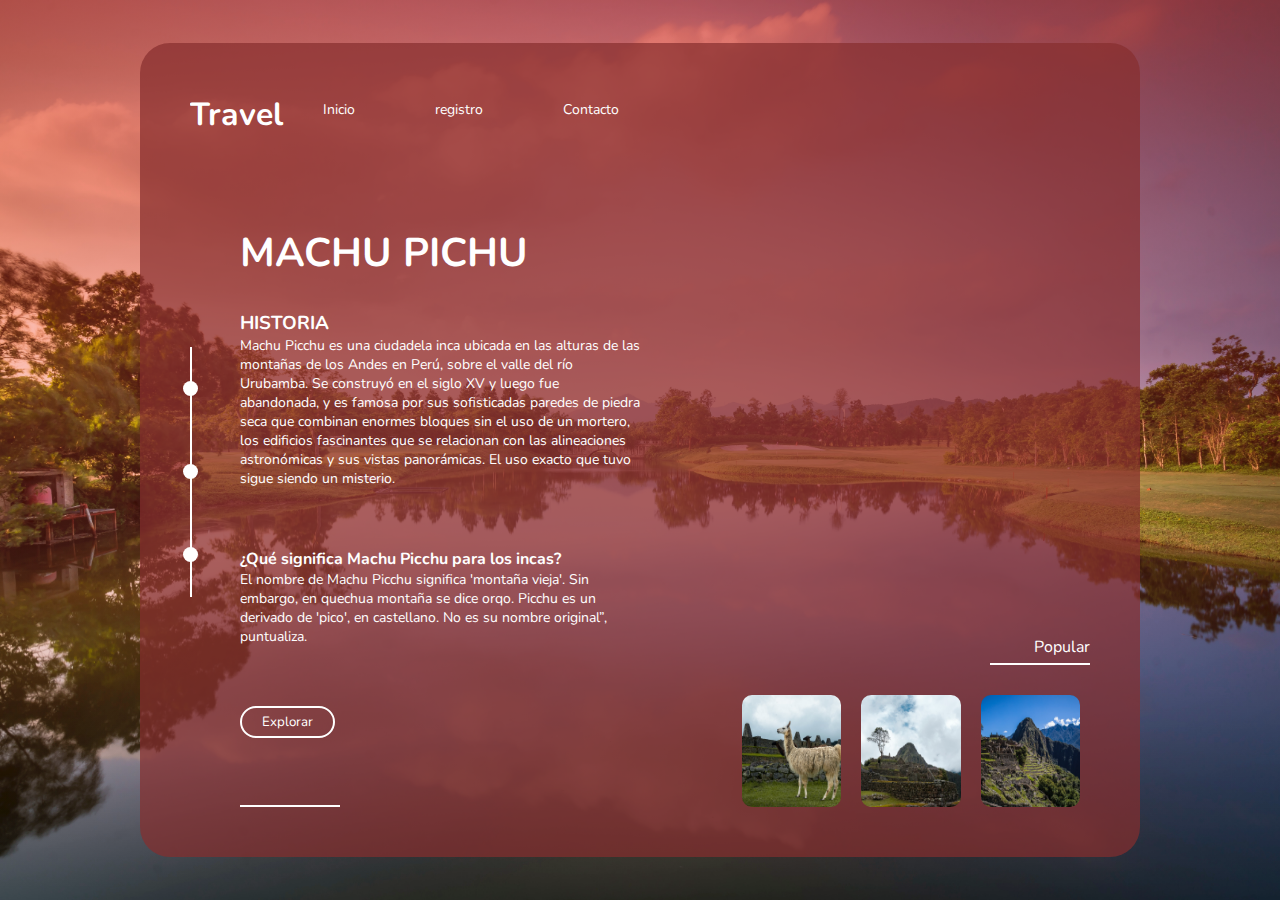
<file: jpachecof/index.html>
<!DOCTYPE html>
<html lang="es">
<head>
    <meta charset="UTF-8">
    <meta http-equiv="X-UA-Compatible" content="IE=edge">
    <meta name="viewport" content="width=device-width, initial-scale=1.0">
    <link rel="stylesheet" href="https://cdnjs.cloudflare.com/ajax/libs/font-awesome/6.1.1/css/all.min.css" integrity="sha512-KfkfwYDsLkIlwQp6LFnl8zNdLGxu9YAA1QvwINks4PhcElQSvqcyVLLD9aMhXd13uQjoXtEKNosOWaZqXgel0g==" crossorigin="anonymous" referrerpolicy="no-referrer" />
    <link rel="stylesheet" href="estilo.css">
    <title>Travel</title>
</head>
<body>
    <section class="contenedor">
        <header>
            <h1>Travel</h1>
            <nav>
                <ul>
                    <li><a href="index.html">Inicio</a></li>
                    <li><a href="registro.html">registro</a></li>
                    <li><a href="contacto.html">Contacto</a></li>
                    
                </ul>
                    
            </nav>
            <div class="busqueda">
                <input type="text" placeholder="Buscar">
                <i class="fa-solid fa-magnifying-glass"></i>
            </div>
        </header>

        <div class="contenido">
            <div class="linea-decorativa">
                <div class="circulo"></div>
                <div class="circulo"></div>
                <div class="circulo"></div>
            </div>
            <div class="left">
                <h2>MACHU PICHU</h2>
                <h3>HISTORIA</h3>
                <p>Machu Picchu es una ciudadela inca ubicada en las alturas de las montañas de los Andes en Perú, sobre el valle del río Urubamba. Se construyó en el siglo XV y luego fue abandonada, y es famosa por sus sofisticadas paredes de piedra seca que combinan enormes bloques sin el uso de un mortero, los edificios fascinantes que se relacionan con las alineaciones astronómicas y sus vistas panorámicas. El uso exacto que tuvo sigue siendo un misterio.</p>
                <h4>¿Qué significa Machu Picchu para los incas?</h4>
                <p>El nombre de Machu Picchu significa 'montaña vieja'. Sin embargo, en quechua montaña se dice orqo. Picchu es un derivado de 'pico', en castellano. No es su nombre original”, puntualiza.</p>
                <button>Explorar</button>

                <div class="redes">
                    <a href="https://www.facebook.com"><i class="fa-brands fa-facebook-f"></i></a>
                    <a href="https://twitter.com/home"><i class="fa-brands fa-twitter"></i></a>
                    <a href="https://www.instagram.com"><i class="fa-brands fa-instagram"></i></a>
                </div>
            </div>

            <div class="right">
                <div class="popular">
                    Popular
                </div>
                <div class="contenedor-fotos">
                    <img src="img/f1.jpg" alt="">
                    <img src="img/f2.jpg" alt="">
                    <img src="img/f3.jpg" alt="">
                </div>
            </div>
        </div>

    </section>
    
</body>
</html>
</file>
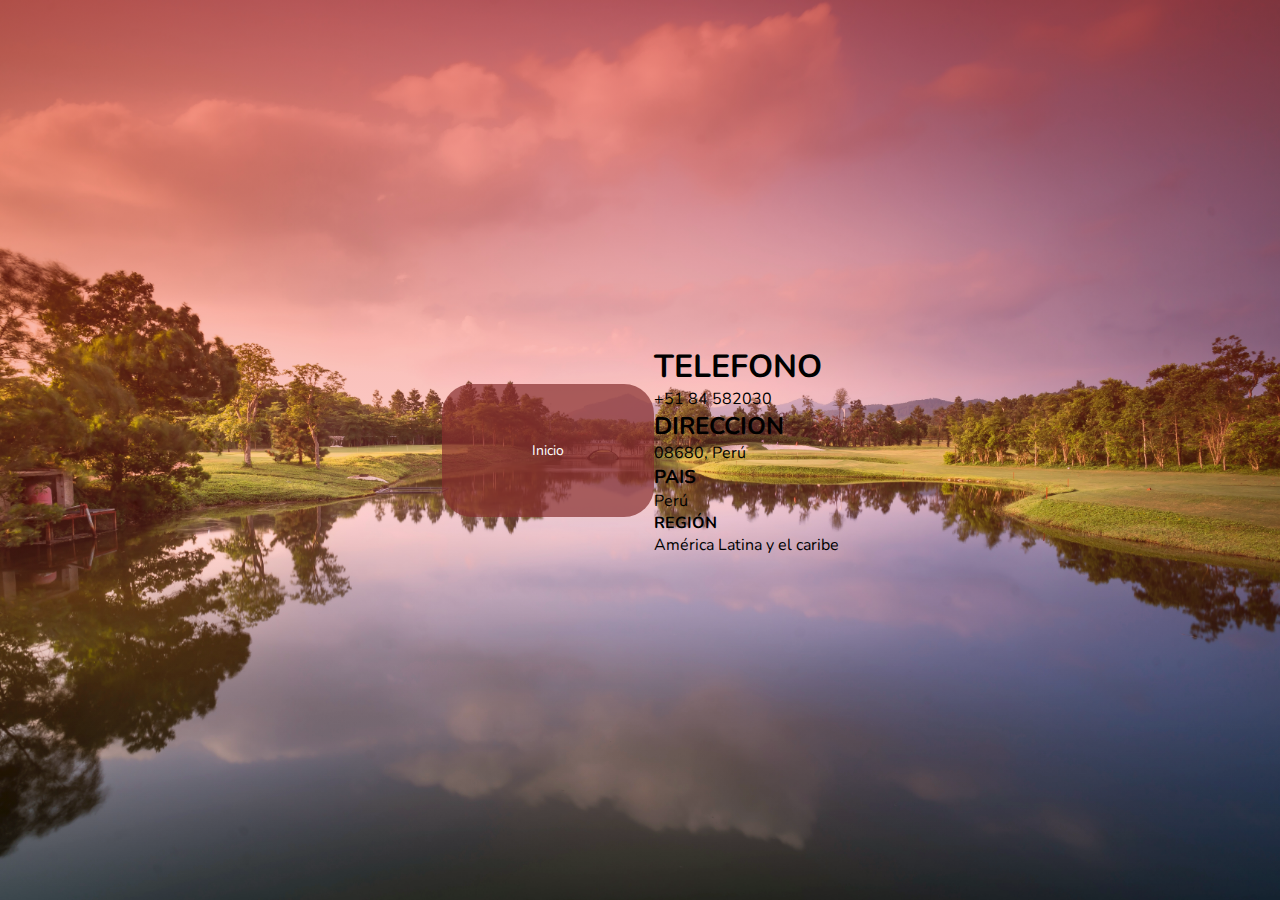
<file: jpachecof/contacto.html>
<!DOCTYPE html>
<html lang="es">
<head>
    <meta charset="UTF-8">
    <meta http-equiv="X-UA-Compatible" content="IE=edge">
    <meta name="viewport" content="width=device-width, initial-scale=1.0">
    <link rel="stylesheet" href="https://cdnjs.cloudflare.com/ajax/libs/font-awesome/6.1.1/css/all.min.css" integrity="sha512-KfkfwYDsLkIlwQp6LFnl8zNdLGxu9YAA1QvwINks4PhcElQSvqcyVLLD9aMhXd13uQjoXtEKNosOWaZqXgel0g==" crossorigin="anonymous" referrerpolicy="no-referrer" />
    <link rel="stylesheet" href="estilo.css">
    <title>Travel</title>
</head>
<body>
    <section class="contenedor">
        <header>
    
            <nav>
                <ul>
                    <li><a href="index.html">Inicio</a></li>
                </ul>
            </nav>
        </header>   
    </section>
</body>
<div class="left">
    <h1>TELEFONO</h1>
    <p>+51 84 582030</p>
    <h2>DIRECCION</h2>
    <p>08680, Perú</p>
    <h3>PAIS</h3>
    <P>Perú</P>
    <h4>REGIÓN</h4>
    <p>América Latina y el caribe</p>
</file>
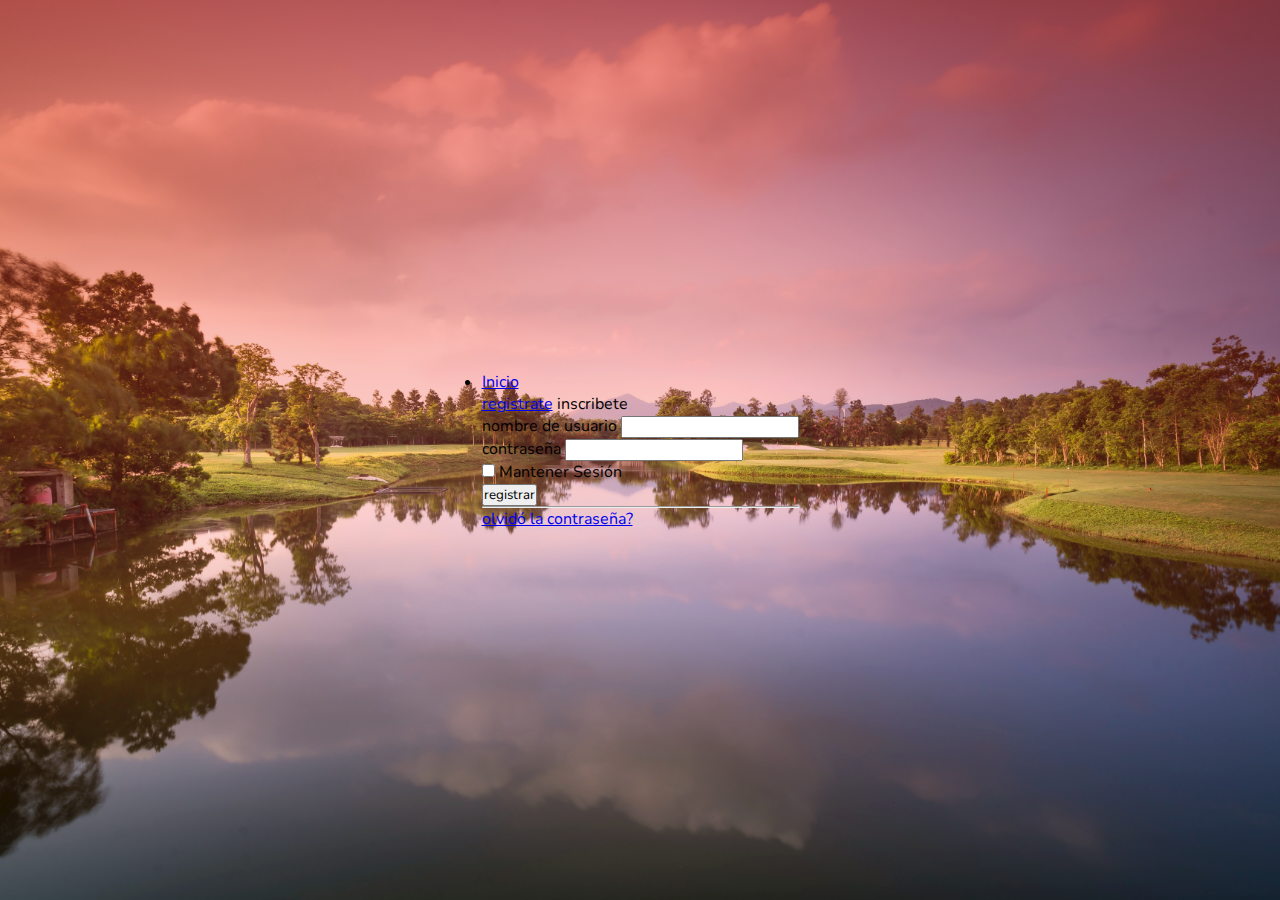
<file: jpachecof/registro.html>
<!DOCTYPE html>
<html lang="es">
<head>
    <meta charset="UTF-8">
    <meta http-equiv="X-UA-Compatible" content="IE=edge">
    <meta name="viewport" content="width=device-width, initial-scale=1.0">
    <link rel="stylesheet" href="https://cdnjs.cloudflare.com/ajax/libs/font-awesome/6.1.1/css/all.min.css" integrity="sha512-KfkfwYDsLkIlwQp6LFnl8zNdLGxu9YAA1QvwINks4PhcElQSvqcyVLLD9aMhXd13uQjoXtEKNosOWaZqXgel0g==" crossorigin="anonymous" referrerpolicy="no-referrer" />
    <link rel="stylesheet" href="estilo.css">
    <title>Travel</title>
</head>
<body>
    <div class="contenedor-form">
        <form action="">
            
                <div class="header">
            
                    <li><a href="index.html">Inicio</a></li>
                    <a href="#">registrate</a>
                    <a herf="#">inscribete</a>
                </div>
                <div class="fila">
                <label for="">nombre de usuario</label>
                <input type="text">
                </div>
                <div class="fila">
                <label for="">contraseña</label>
                <input type="text">
     
                </div>
                <div class="fila">
                <input type="checkbox" class="chek">
                <span>Mantener Sesión</span>
                </div>

              <input type="submit" value="registrar"
               class="btn">

              <hr>
             <a href="#">olvidó la contraseña?</a>

        </form>
    </div>
</body>
</file>
<file: jpachecof/estilo.css>
@import url('https://fonts.googleapis.com/css2?family=Nunito:wght@300;400;500;600&display=swap');
*{
    margin: 0;
    padding: 0;
    box-sizing: border-box;
    font-family: 'Nunito';
}
body{
    background: linear-gradient(to top,transparent,rgba(239,46,28,.5)), url(img/fondo.jpg);
    background-size: cover;
    background-attachment: fixed;
    height: 100vh;
    display: flex;
    justify-content: center;
    align-items: center;
}
.contenedor{
    max-width: 1000px;
    background-color: rgba(134, 46, 46, 0.7);
    border-radius: 30px;
    padding: 50px;
    color: #fff;
}
.contenedor header{
    overflow: hidden;
}
.contenedor header h1{
    float: left;
}
.contenedor header nav{
    float: left;
}
.contenedor header nav ul{
    list-style: none;
    display: flex;
    align-items: center;
}
.contenedor header nav ul li{
    margin: 0 30px;
}
.contenedor header nav ul li a{
    text-decoration: none;
    color: #fff;
    line-height: 33px;
    font-size: 14px;
    padding: 5px 10px;
    transition: .5s;
    border-radius: 20px;
}
.contenedor header nav ul li a:hover{
    background-color: #000;
    color: #fff;
}
.contenedor header .busqueda{
    float: right;
}
.contenedor header .busqueda input{
    display: inline-block;
    width: 200px;
    border: none;
    background-color: rgba(0,0,0,.4);
    padding: 7px;
    outline: none;
    color: #fff;
    border-right: 3px;
    transition: .5s;
    opacity: 0;
}
.contenedor header .busqueda:hover input{
    opacity: 1;
}
.contenedor header .busqueda i{
    cursor: pointer;
}
.contenedor .contenido{
    display: flex;
    position: relative;
}
.contenido .linea-decorativa{
    position: absolute;
    height: 250px;
    border-left: 2px solid #fff;
    display: flex;
    flex-direction: column;
    justify-content: space-around;
    top: 50%;
    transform: translateY(-50%);
}
.contenido .linea-decorativa .circulo{
    width: 15px;
    height: 15px;
    background-color: #fff;
    border-radius: 50%;
    margin-left: -9px;
}

.contenedor .contenido .left{
    width: 50%;
    margin-top: 30px;
    padding-left: 50px;
}
.contenedor .contenido .left h2{
    padding-top: 60px;
    font-size: 40px;
    font-weight: bold;
    margin-bottom: 30px;
}
.contenedor .contenido .left p{
    margin-bottom: 60px;
    font-size: 14px;
}
.contenedor .contenido .left button{
    display: inline-block;
    border: none;
    background-color: transparent;
    border: 2px solid #fff;
    color: #fff;
    padding: 5px 20px;
    border-radius: 30px;
    margin-bottom: 60px;
    transition: .5s;
    cursor: pointer;
}
.contenedor .contenido .left button:hover{
    background-color: #000;
    color: #fff;
}
.contenedor .contenido .left .redes{
    font-size: 12px;
    width: fit-content;
    padding-bottom: 7px;
    border-bottom: 2px solid #fff;
    width: 100px;
    display: flex;
    justify-content: space-between;
}
.contenedor .contenido .left .redes a{
    text-decoration: none;
    color: #fff;
}
.contenedor .contenido .right{
    max-width: 50%;
    display: flex;
    flex-direction: column;
    justify-content: end;
    align-items: flex-end;
    text-align: right;
}
.contenedor .contenido .right .popular{
    border-bottom: 2px solid #fff;
    width: 100px;
    padding-bottom: 5px;
    margin-bottom: 30px;
}
.contenedor .contenido .right .contenedor-fotos{
    display: flex;
    justify-content: end;
}

.contenedor .contenido .right .contenedor-fotos img{
    width: 25%;
    margin: 0 10px;
    border-radius: 10px;
}
</file>
